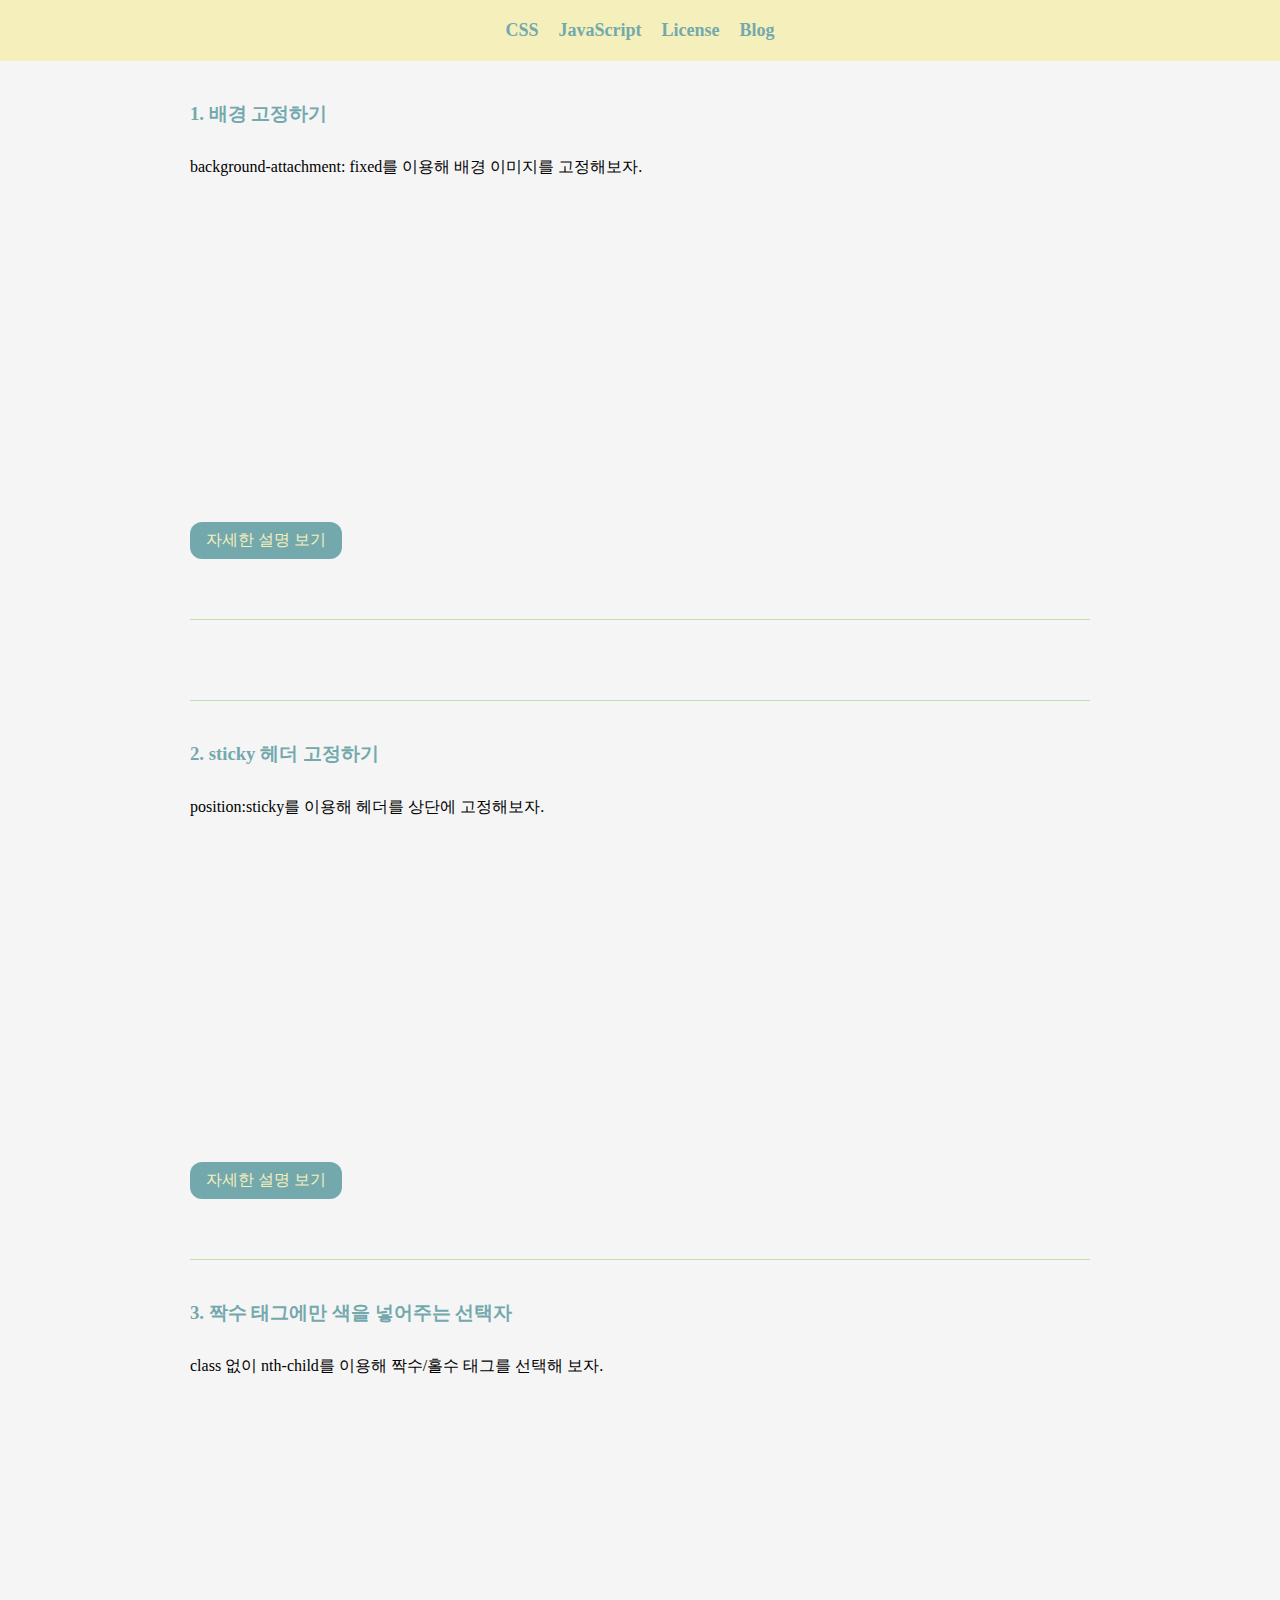
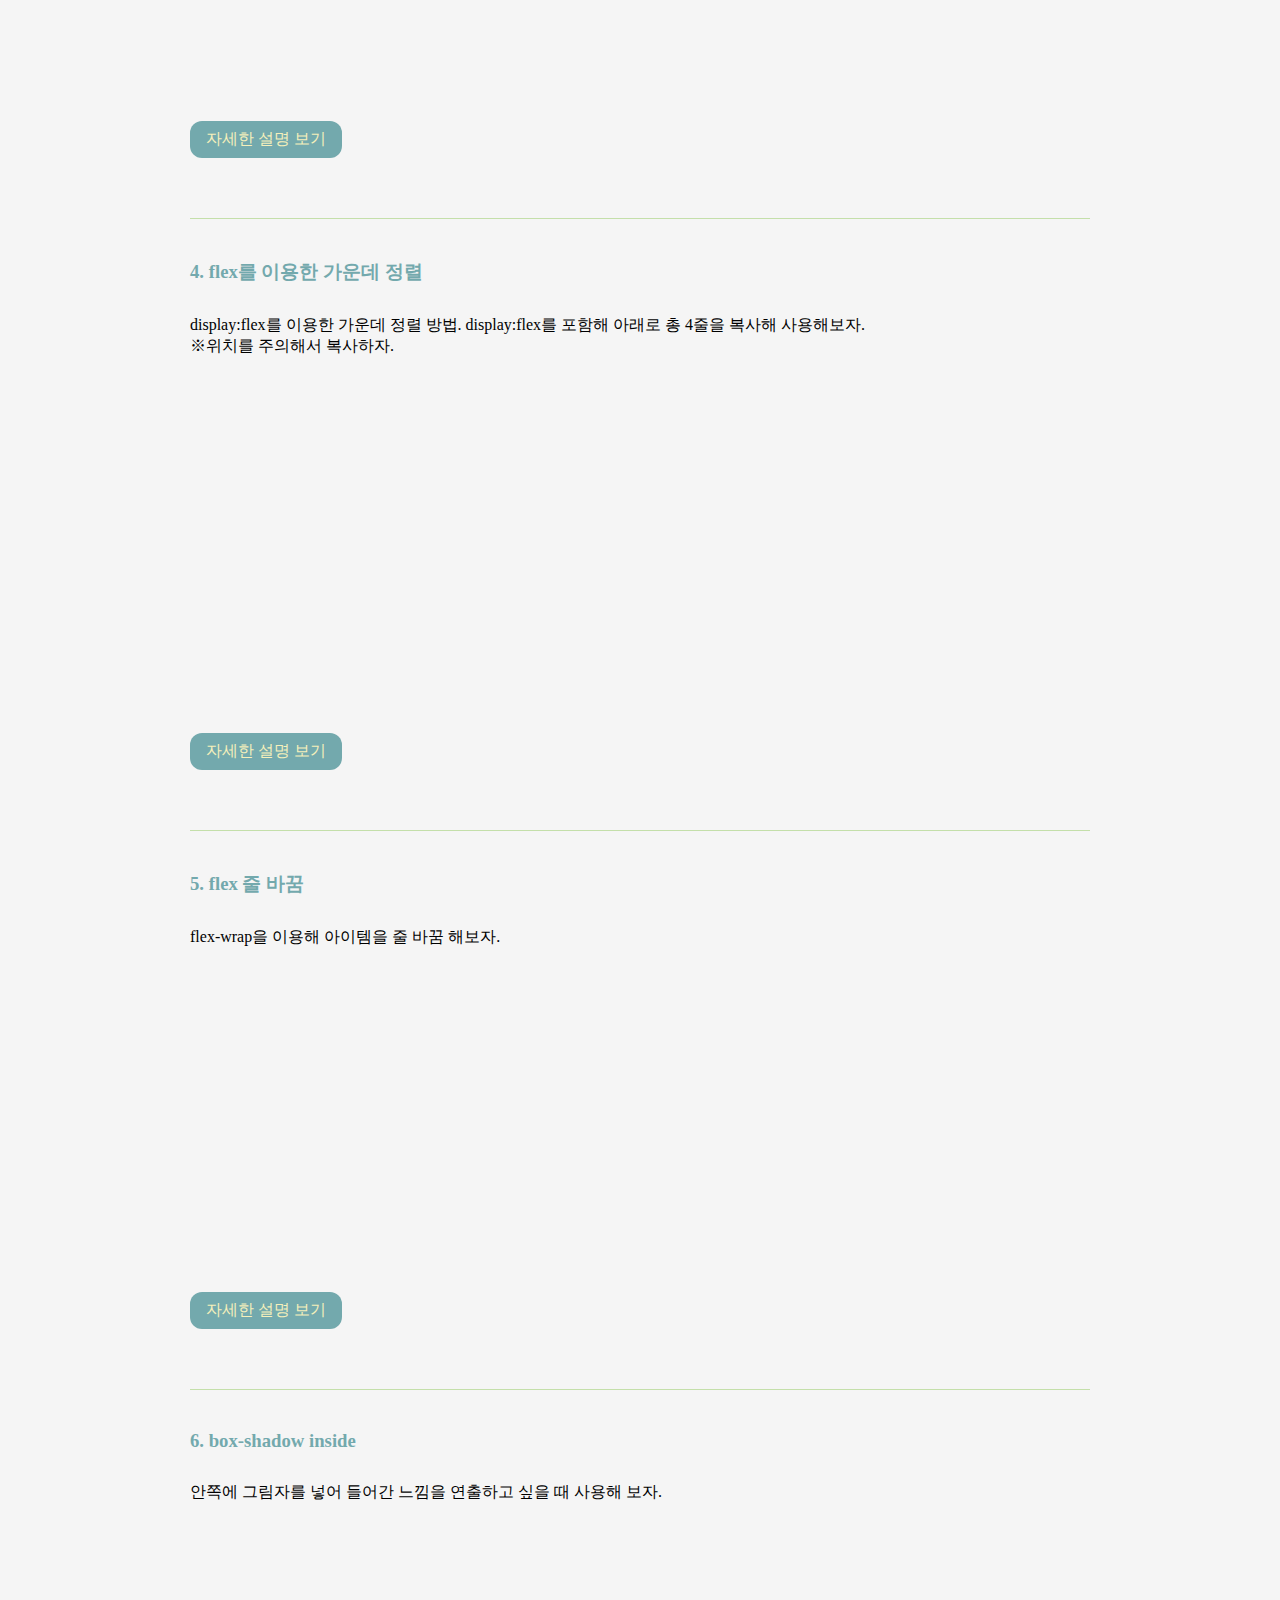
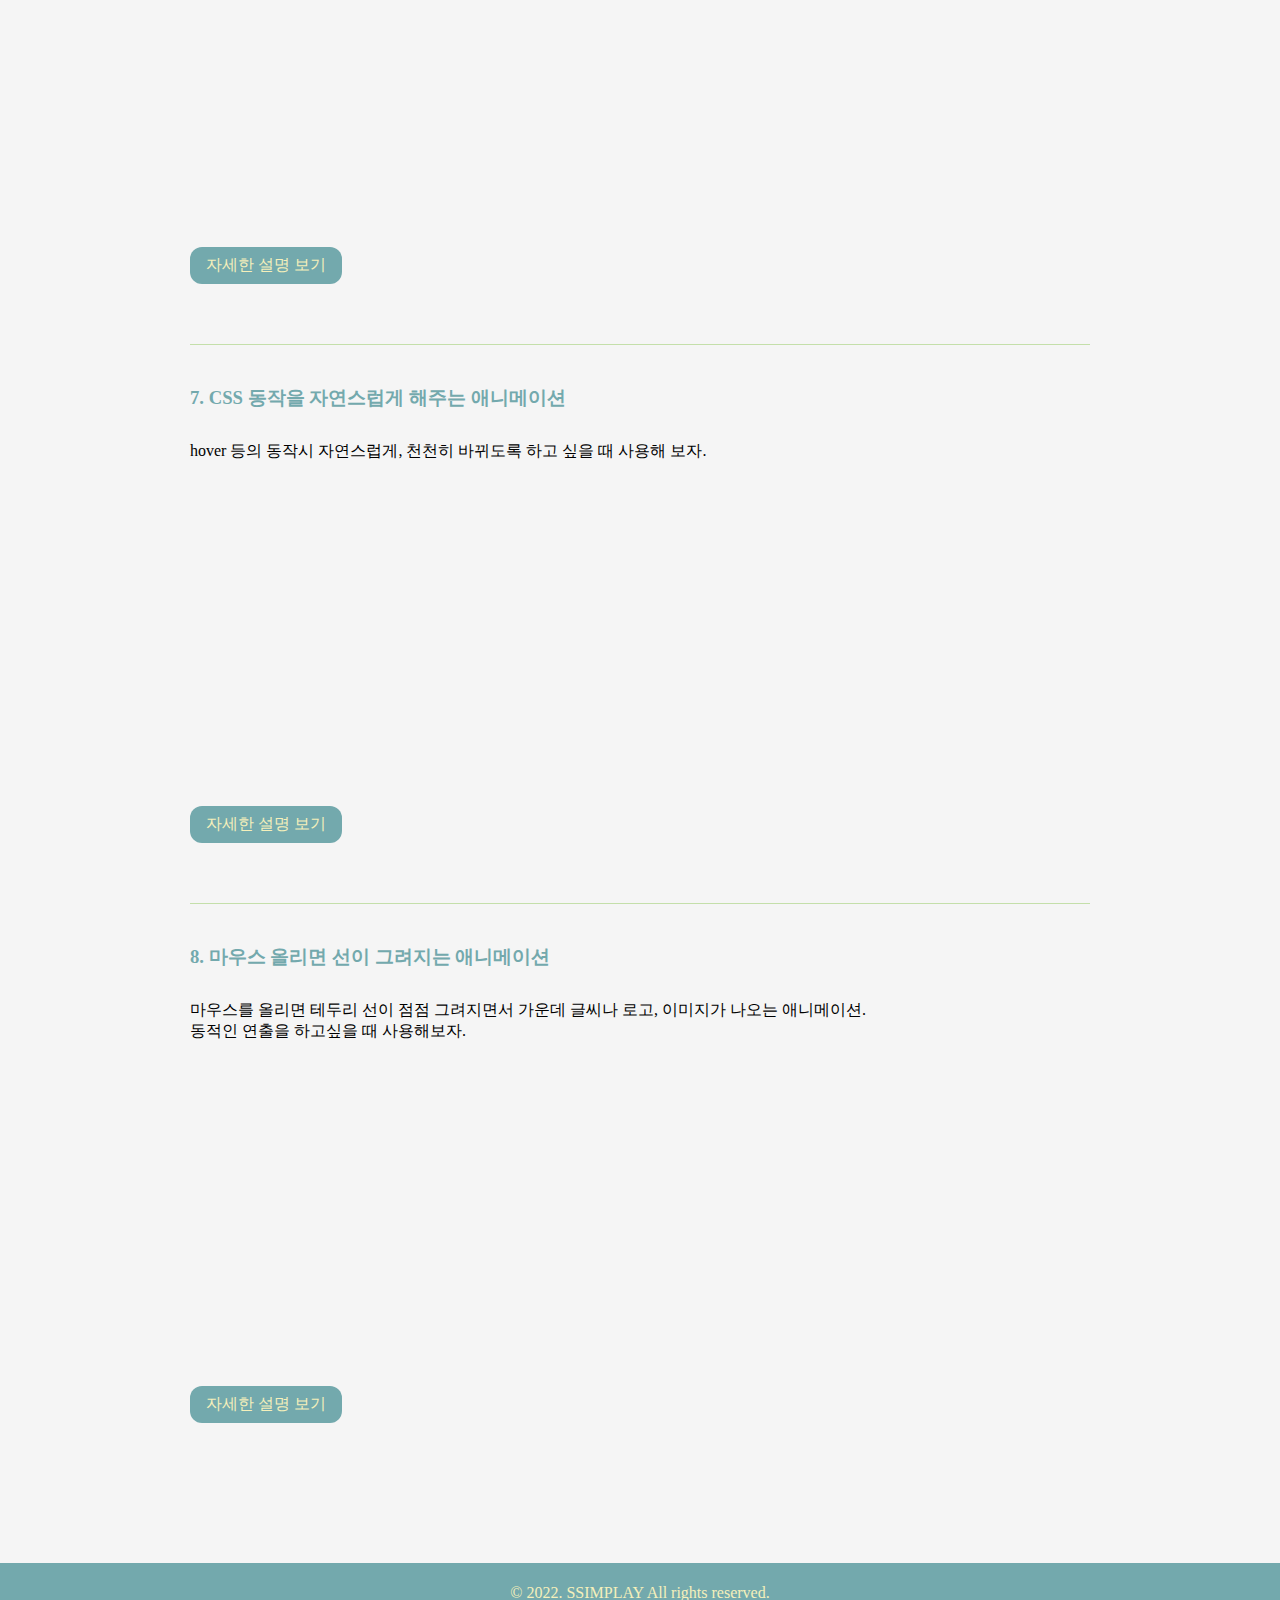
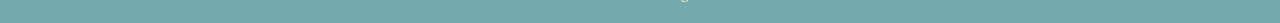
<file: index.html>
<!DOCTYPE html>
<html lang="ko">

<head>
    <meta charset="UTF-8">
    <meta http-equiv="X-UA-Compatible" content="IE=edge">
    <meta name="viewport" content="width=device-width, initial-scale=1.0">
    <title>references</title>
    <link rel="stylesheet" href="css/main.css">
    <script async src="https://pagead2.googlesyndication.com/pagead/js/adsbygoogle.js?client=ca-pub-2745568996129176"
        crossorigin="anonymous"></script>
</head>

<body>
    <header>
        <h1 class="hidden">references</h1>
        <nav>
            <h2 class="hidden">Categories</h2>
            <ul class="gnb">
                <li><a href="index.html">CSS</a></li>
                <li><a href="javascript.html">JavaScript</a></li>
                <li><a href="License.html">License</a></li>
                <li><a href="https://ssimplay.tistory.com/" target="_blank">Blog</a></li>
            </ul>
        </nav>
    </header>
    <div class="content">
        <section>
            <h3>1. 배경 고정하기</h3>
            <p>
                background-attachment: fixed를 이용해 배경 이미지를 고정해보자.
            </p>
            <iframe height="300" style="width: 100%;" scrolling="no" title="background fixed"
                src="https://codepen.io/ssimplay/embed/ExOMLeX?default-tab=css%2Cresult" frameborder="no" loading="lazy"
                allowtransparency="true" allowfullscreen="true">
                See the Pen <a href="https://codepen.io/ssimplay/pen/ExOMLeX">
                    background fixed</a> by ssimplay (<a href="https://codepen.io/ssimplay">@ssimplay</a>)
                on <a href="https://codepen.io">CodePen</a>.
            </iframe>
            <a class="exp" href="https://ssimplay.tistory.com/883" target="_blank">자세한 설명 보기</a>
        </section>
        <section>
            <ins class="kakao_ad_area" style="display:none;" data-ad-unit="DAN-vRFOB0RBtbQlvg0R" data-ad-width="728"
                data-ad-height="90"></ins>
            <script type="text/javascript" src="//t1.daumcdn.net/kas/static/ba.min.js" async></script>
        </section>
        <section>
            <h3>2. sticky 헤더 고정하기</h3>
            <p>
                position:sticky를 이용해 헤더를 상단에 고정해보자.
            </p>
            <iframe height="300" style="width: 100%;" scrolling="no" title="Untitled"
                src="https://codepen.io/ssimplay/embed/oNQmagJ?default-tab=css%2Cresult" frameborder="no" loading="lazy"
                allowtransparency="true" allowfullscreen="true">
                See the Pen <a href="https://codepen.io/ssimplay/pen/oNQmagJ">
                    Untitled</a> by ssimplay (<a href="https://codepen.io/ssimplay">@ssimplay</a>)
                on <a href="https://codepen.io">CodePen</a>.
            </iframe>
            <a class="exp" href="https://ssimplay.tistory.com/881" target="_blank">자세한 설명 보기</a>
        </section>
        <section>
            <h3>3. 짝수 태그에만 색을 넣어주는 선택자</h3>
            <p>
                class 없이 nth-child를 이용해 짝수/홀수 태그를 선택해 보자.
            </p>
            <iframe height="300" style="width: 100%;" scrolling="no" title="odd &amp; even"
                src="https://codepen.io/ssimplay/embed/PodOzZr?default-tab=css%2Cresult" frameborder="no" loading="lazy"
                allowtransparency="true" allowfullscreen="true">
                See the Pen <a href="https://codepen.io/ssimplay/pen/PodOzZr">
                    odd &amp; even</a> by ssimplay (<a href="https://codepen.io/ssimplay">@ssimplay</a>)
                on <a href="https://codepen.io">CodePen</a>.
            </iframe>
            <a class="exp" href="https://ssimplay.tistory.com/840" target="_blank">자세한 설명 보기</a>
        </section>
        <section class="flexCenter">
            <h3>4. flex를 이용한 가운데 정렬</h3>
            <p>
                display:flex를 이용한 가운데 정렬 방법. display:flex를 포함해 아래로 총 4줄을 복사해 사용해보자. <br>
                ※위치를 주의해서 복사하자.
            </p>
            <iframe height="332" style="width: 100%;" scrolling="no" title="flex center"
                src="https://codepen.io/ssimplay/embed/dymzMpG?default-tab=css%2Cresult" frameborder="no" loading="lazy"
                allowtransparency="true" allowfullscreen="true">
                See the Pen <a href="https://codepen.io/ssimplay/pen/dymzMpG">
                    flex center</a> by ssimplay (<a href="https://codepen.io/ssimplay">@ssimplay</a>)
                on <a href="https://codepen.io">CodePen</a>.
            </iframe>
            <a class="exp" href="https://ssimplay.tistory.com/788" target="_blank">자세한 설명 보기</a>
        </section>
        <section>
            <h3>5. flex 줄 바꿈</h3>
            <p>
                flex-wrap을 이용해 아이템을 줄 바꿈 해보자.
            </p>
            <iframe height="300" style="width: 100%;" scrolling="no" title="flex 줄바꿈"
                src="https://codepen.io/ssimplay/embed/mdQxJPN?default-tab=css%2Cresult" frameborder="no" loading="lazy"
                allowtransparency="true" allowfullscreen="true">
                See the Pen <a href="https://codepen.io/ssimplay/pen/mdQxJPN">
                    flex 줄바꿈</a> by ssimplay (<a href="https://codepen.io/ssimplay">@ssimplay</a>)
                on <a href="https://codepen.io">CodePen</a>.
            </iframe>
            <a class="exp" href="https://ssimplay.tistory.com/870" target="_blank">자세한 설명 보기</a>
        </section>
        <section>
            <h3>6. box-shadow inside</h3>
            <p>
                안쪽에 그림자를 넣어 들어간 느낌을 연출하고 싶을 때 사용해 보자.
            </p>
            <iframe height="300" style="width: 100%;" scrolling="no" title="box-shadow"
                src="https://codepen.io/ssimplay/embed/OJQpyKK?default-tab=css%2Cresult" frameborder="no" loading="lazy"
                allowtransparency="true" allowfullscreen="true">
                See the Pen <a href="https://codepen.io/ssimplay/pen/OJQpyKK">
                    box-shadow</a> by ssimplay (<a href="https://codepen.io/ssimplay">@ssimplay</a>)
                on <a href="https://codepen.io">CodePen</a>.
            </iframe>
            <a class="exp" href="https://ssimplay.tistory.com/752" target="_blank">자세한 설명 보기</a>
        </section>
        <section>
            <h3>7. CSS 동작을 자연스럽게 해주는 애니메이션</h3>
            <p>
                hover 등의 동작시 자연스럽게, 천천히 바뀌도록 하고 싶을 때 사용해 보자.
            </p>
            <iframe height="300" style="width: 100%;" scrolling="no" title="Untitled"
                src="https://codepen.io/ssimplay/embed/mdjexob?default-tab=css%2Cresult" frameborder="no" loading="lazy"
                allowtransparency="true" allowfullscreen="true">
                See the Pen <a href="https://codepen.io/ssimplay/pen/mdjexob">
                    Untitled</a> by ssimplay (<a href="https://codepen.io/ssimplay">@ssimplay</a>)
                on <a href="https://codepen.io">CodePen</a>.
            </iframe>
            <a class="exp" href="https://ssimplay.tistory.com/820" target="_blank">자세한 설명 보기</a>
        </section>
        <section>
            <h3>8. 마우스 올리면 선이 그려지는 애니메이션</h3>
            <p>
                마우스를 올리면 테두리 선이 점점 그려지면서 가운데 글씨나 로고, 이미지가 나오는 애니메이션. <br>
                동적인 연출을 하고싶을 때 사용해보자.
            </p>
            <iframe height="300" style="width: 100%;" scrolling="no" title="Untitled"
                src="https://codepen.io/ssimplay/embed/rNwPwwJ?default-tab=css%2Cresult" frameborder="no" loading="lazy"
                allowtransparency="true" allowfullscreen="true">
                See the Pen <a href="https://codepen.io/ssimplay/pen/rNwPwwJ">
                    Untitled</a> by ssimplay (<a href="https://codepen.io/ssimplay">@ssimplay</a>)
                on <a href="https://codepen.io">CodePen</a>.
            </iframe>
            <a class="exp" href="https://ssimplay.tistory.com/581" target="_blank">자세한 설명 보기</a>
        </section>
    </div>

    <footer>
        <p>© 2022. SSIMPLAY All rights reserved.</p>
    </footer>
</body>

</html>
</file>
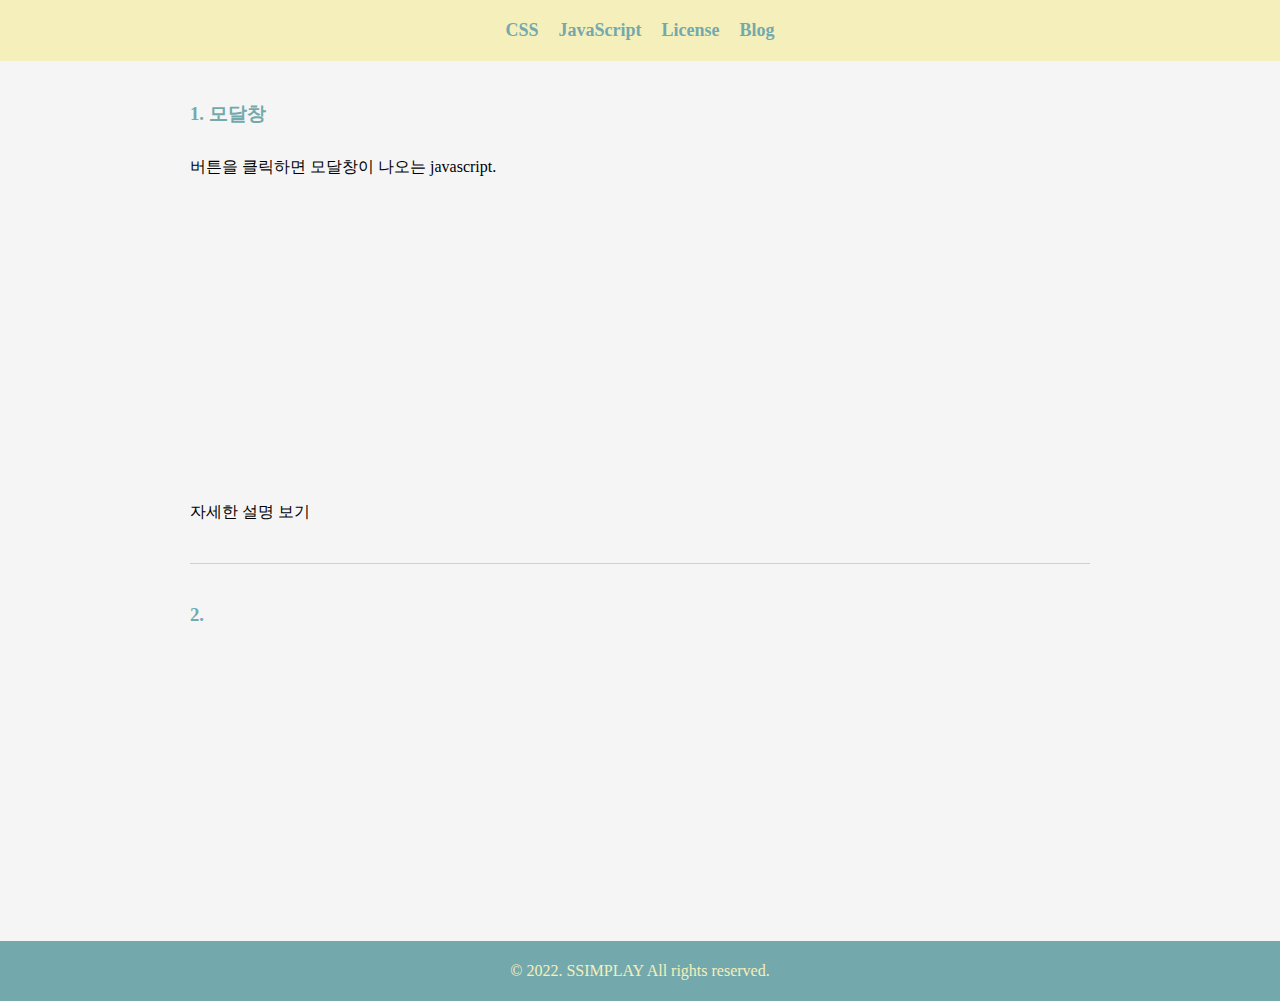
<file: javascript.html>
<!DOCTYPE html>
<html lang="ko">
<head>
    <meta charset="UTF-8">
    <meta http-equiv="X-UA-Compatible" content="IE=edge">
    <meta name="viewport" content="width=device-width, initial-scale=1.0">
    <title>references</title>
    <link rel="stylesheet" href="css/main.css">
    <script async src="https://pagead2.googlesyndication.com/pagead/js/adsbygoogle.js?client=ca-pub-2745568996129176"
    crossorigin="anonymous"></script>
</head>
<body>
    <header>
        <h1 class="hidden">references</h1>
        <nav>
            <h2 class="hidden">Categories</h2>
            <ul class="gnb">
                <li><a href="index.html">CSS</a></li>
                <li><a href="javascript.html">JavaScript</a></li>
                <li><a href="License.html">License</a></li>
                <li><a href="https://ssimplay.tistory.com/" target="_blank">Blog</a></li>
            </ul>
        </nav>
    </header>

    <div class="content">
        <section class="modal">
            <h3>1. 모달창</h3>
            <p>
                버튼을 클릭하면 모달창이 나오는 javascript.
            </p>
            <iframe height="300" style="width: 100%;" scrolling="no" title="modal" src="https://codepen.io/ssimplay/embed/jOMYXrd?default-tab=js%2Cresult" frameborder="no" loading="lazy" allowtransparency="true" allowfullscreen="true">
                See the Pen <a href="https://codepen.io/ssimplay/pen/jOMYXrd">
                modal</a> by ssimplay (<a href="https://codepen.io/ssimplay">@ssimplay</a>)
                on <a href="https://codepen.io">CodePen</a>.
            </iframe>
            <a href="https://ssimplay.tistory.com/460">자세한 설명 보기</a>
        </section>
        <section>
            <h3>2. </h3>
        </section>
    </div>
    <footer>
        <p>© 2022. SSIMPLAY All rights reserved.</p>
    </footer>
</body>
</html>
</file>
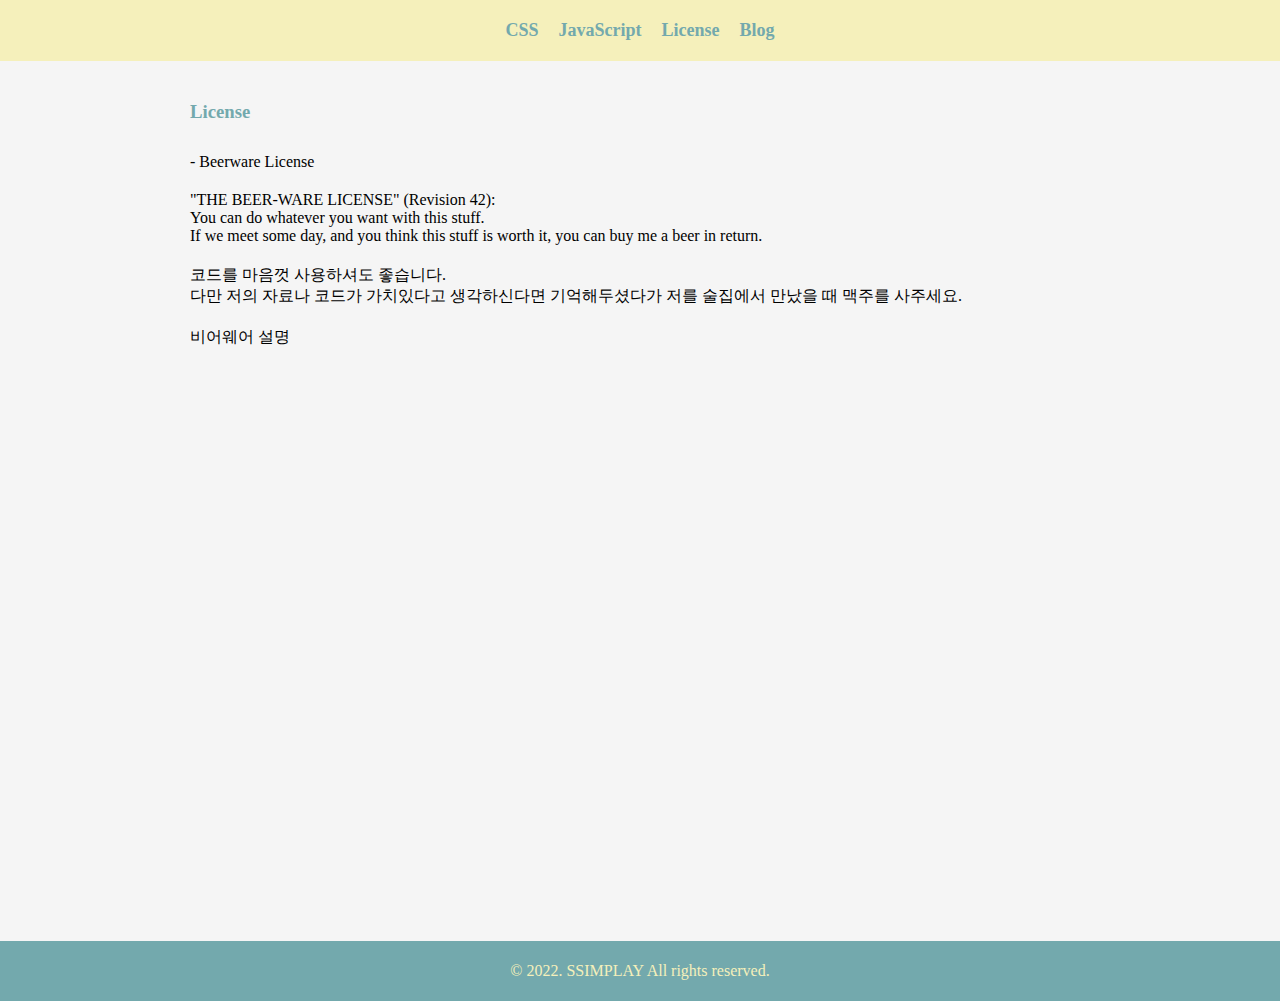
<file: License.html>
<!DOCTYPE html>
<html lang="ko">
<head>
    <meta charset="UTF-8">
    <meta http-equiv="X-UA-Compatible" content="IE=edge">
    <meta name="viewport" content="width=device-width, initial-scale=1.0">
    <title>references</title>
    <link rel="stylesheet" href="css/main.css">
    <script async src="https://pagead2.googlesyndication.com/pagead/js/adsbygoogle.js?client=ca-pub-2745568996129176"
    crossorigin="anonymous"></script>
</head>
<body>
    <header>
        <h1 class="hidden">references</h1>
        <nav>
            <h2 class="hidden">Categories</h2>
            <ul class="gnb">
                <li><a href="index.html">CSS</a></li>
                <li><a href="javascript.html">JavaScript</a></li>
                <li><a href="License.html">License</a></li>
                <li><a href="https://ssimplay.tistory.com/" target="_blank">Blog</a></li>
            </ul>
        </nav>
    </header>

    <div class="content">
        <section>
            <h3>License</h3>
            <p>- Beerware License</p>
            <p>"THE BEER-WARE LICENSE" (Revision 42):<br>
                You can do whatever you want with this stuff. <br>
                If we meet some day, and you think this stuff is worth it, you can buy me a beer in return.
            </p>
            <p>
                코드를 마음껏 사용하셔도 좋습니다.<br>
                다만 저의 자료나 코드가 가치있다고 생각하신다면 기억해두셨다가 저를 술집에서 만났을 때 맥주를 사주세요.
            </p>
            <p>
                <a href="https://ko.wikipedia.org/wiki/%EB%B9%84%EC%96%B4%EC%9B%A8%EC%96%B4">비어웨어 설명</a>
            </p>
        </section>
    </div>
    <footer>
        <p>© 2022. SSIMPLAY All rights reserved.</p>
    </footer>
</body>
</html>
</file>
<file: css/main.css>
*{margin:0;padding:0;list-style:none}img{border:0}a{text-decoration:none;list-style:none;color:#000}.hidden{display:none}button{background:none;border:0}input{margin:0;padding:0}header{background:#f5f0bb;padding:20px}.gnb{display:flex;flex-direction:row;justify-content:center;align-items:center}.gnb li{margin:0 10px}.gnb li a{font-size:18px;color:#73a9ad;font-weight:bold}.gnb li a:hover{opacity:.5}.content{background:#f5f5f5;min-height:800px;display:flex;flex-direction:column;align-items:center;padding:40px 0}.content section{width:94%;max-width:900px;padding-bottom:40px;border-bottom:1px solid #c4dfaa;margin-bottom:40px}.content section:last-child{border-bottom:0}.content section p{margin-bottom:20px}.content h3{color:#73a9ad;margin-bottom:30px}.content .exp{background:#73a9ad;color:#f5f0bb;border-radius:12px;margin:20px 0;padding:8px 16px;display:inline-block}.content .exp:hover{opacity:.5;transition:all .3s ease-out}footer{background:#73a9ad;height:60px;display:flex;flex-direction:row;justify-content:center;align-items:center}footer p{color:#f5f0bb}/*# sourceMappingURL=main.css.map */
</file>
